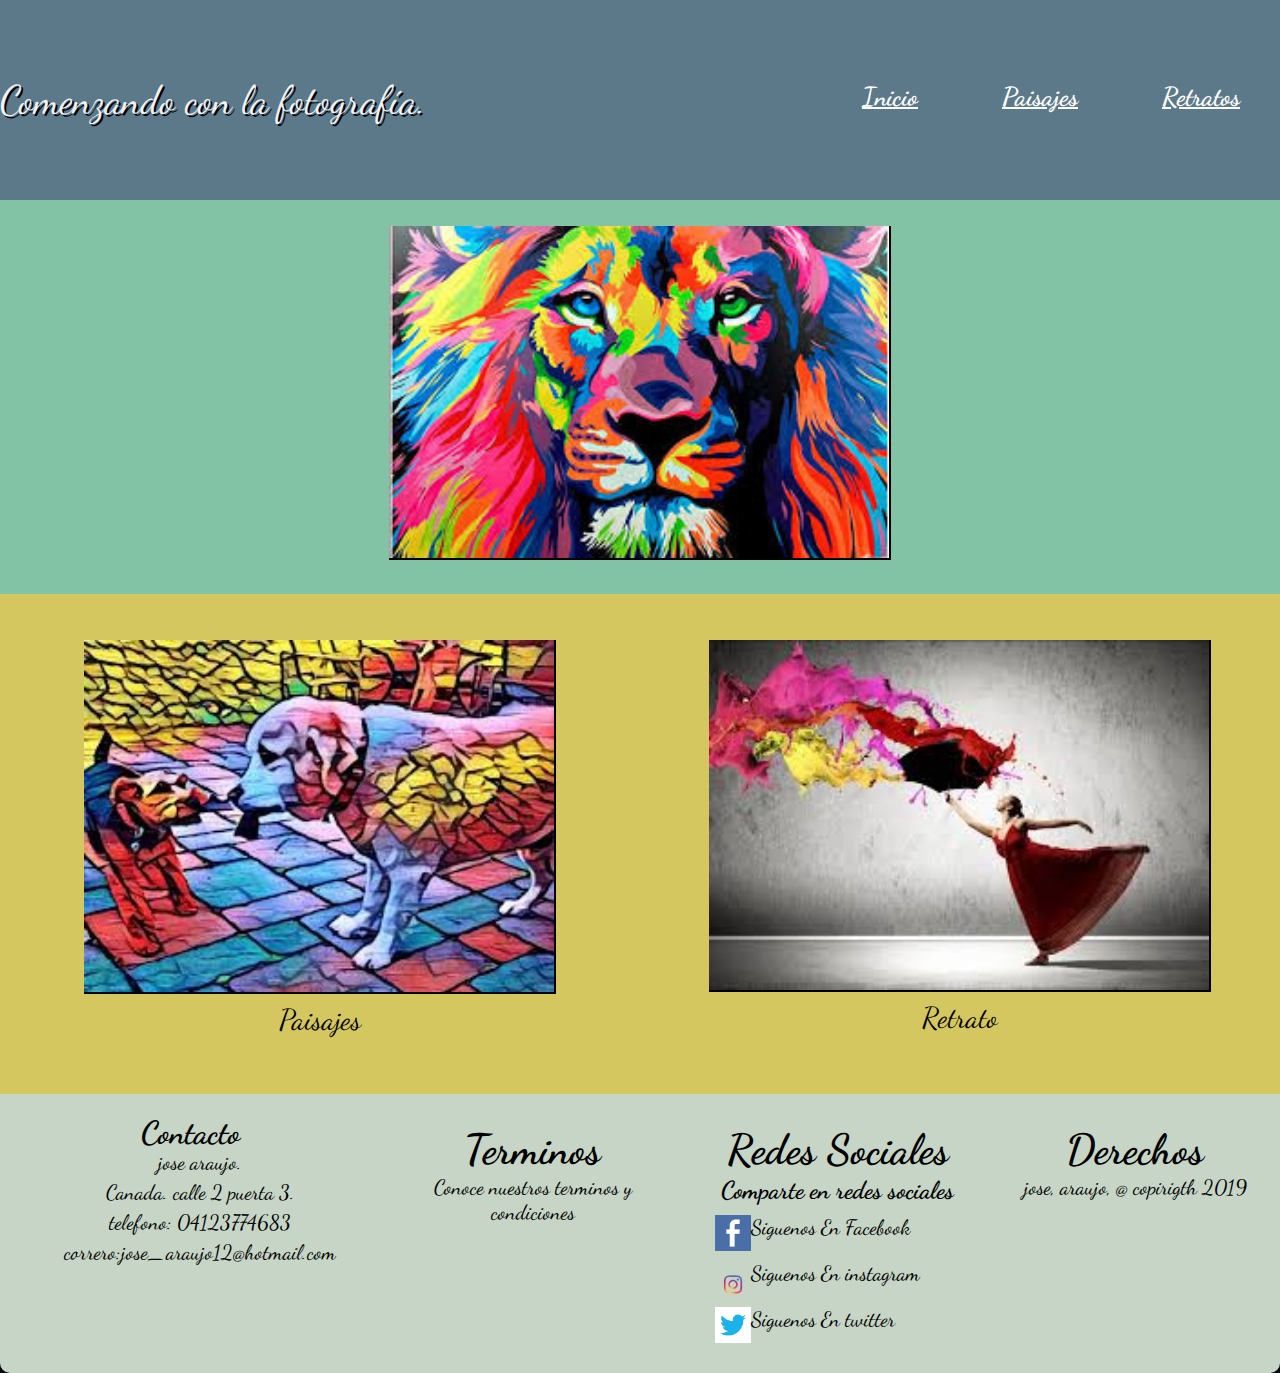
<file: index.html>
<!DOCTYPE html>
  <html>
  <head>
    <meta http-equiv="Content-Type" content="text/html; charset=utf-8"/>
    <meta name="viewport" content="width=device-width,user-scalable=no">
    <title>Comenzando con la fotografía</title>
    <link rel="stylesheet" href="css/estilos.css">
    <link href="https://fonts.googleapis.com/css?family=Dancing+Script&display=swap" rel="stylesheet">
  </head>
  <body>
      <header >
        <div class="">
         <div class="texto">Comenzando con la fotografía.</div>
            <nav>
              <a  href="#">Inicio</a>
              <a href="Paisaje.html">Paisajes</a>
              <a href="Retratos.html">Retratos</a>
            </nav>
       </div>
      </header>

        <div id="wrapper">
        <section>
          <article id="columna1">
          		<img src="imagen/tigre.jpg" alt="tigre" title="foto">
         </article>
          <article id="columna2">
              <img src="imagen/perro.jpg" alt="perro" title="foto"  style=" margin-top:20px;">
              <figcaption>Paisajes</figcaption>
          </article>
          <article id="columna3">
              <img src="imagen/mujer.jpg" alt="mujer" title="foto"style=" margin-top:20px;">
              <figcaption>Retrato</figcaption>
          </article>
        </section>
  </body>

        <footer>
          <div class="contenedor-de-todo">
            <div class="contenedor-body">
              <div class="columna4">
                <h1> Contacto</h1>
                <div class="row1">
                  <label>jose araujo. </label>
                </div>
                <div class="row1">
                  <label>Canada. calle 2 puerta 3. </label>
                </div>
                <div class="row1">
                  <label>telefono: 04123774683 </label>
                  </div>
                  <div class="row1">
                    <label>correro:jose_araujo12@hotmail.com </label>
                  </div>
              </div></div>
              <div class="columna5">
                <h1>Terminos</h1>
                <p>Conoce nuestros terminos y condiciones</p>
              </div>
              <div class="columna6">
                <h1>Redes Sociales</h1>
                <h3>Comparte en redes sociales </h3>
                <div class="row">
                  <img src="iconos/face.png">
                  <label>Siguenos En  Facebook </label>
               </div>
               <div class="row">
                      <img src="iconos/insta.png">
                 <label>Siguenos En instagram </label>
               </div>
               <div class="row">
                    <img src="iconos/twi.png">
                    <label>Siguenos En twitter</label>
              </div></div>
              <div class="columna7">
                  <h1>Derechos</h1>
                  <p>jose, araujo, @ copirigth 2019</p>
              </div>
            </div>
        </footer>
  </html>
</file>
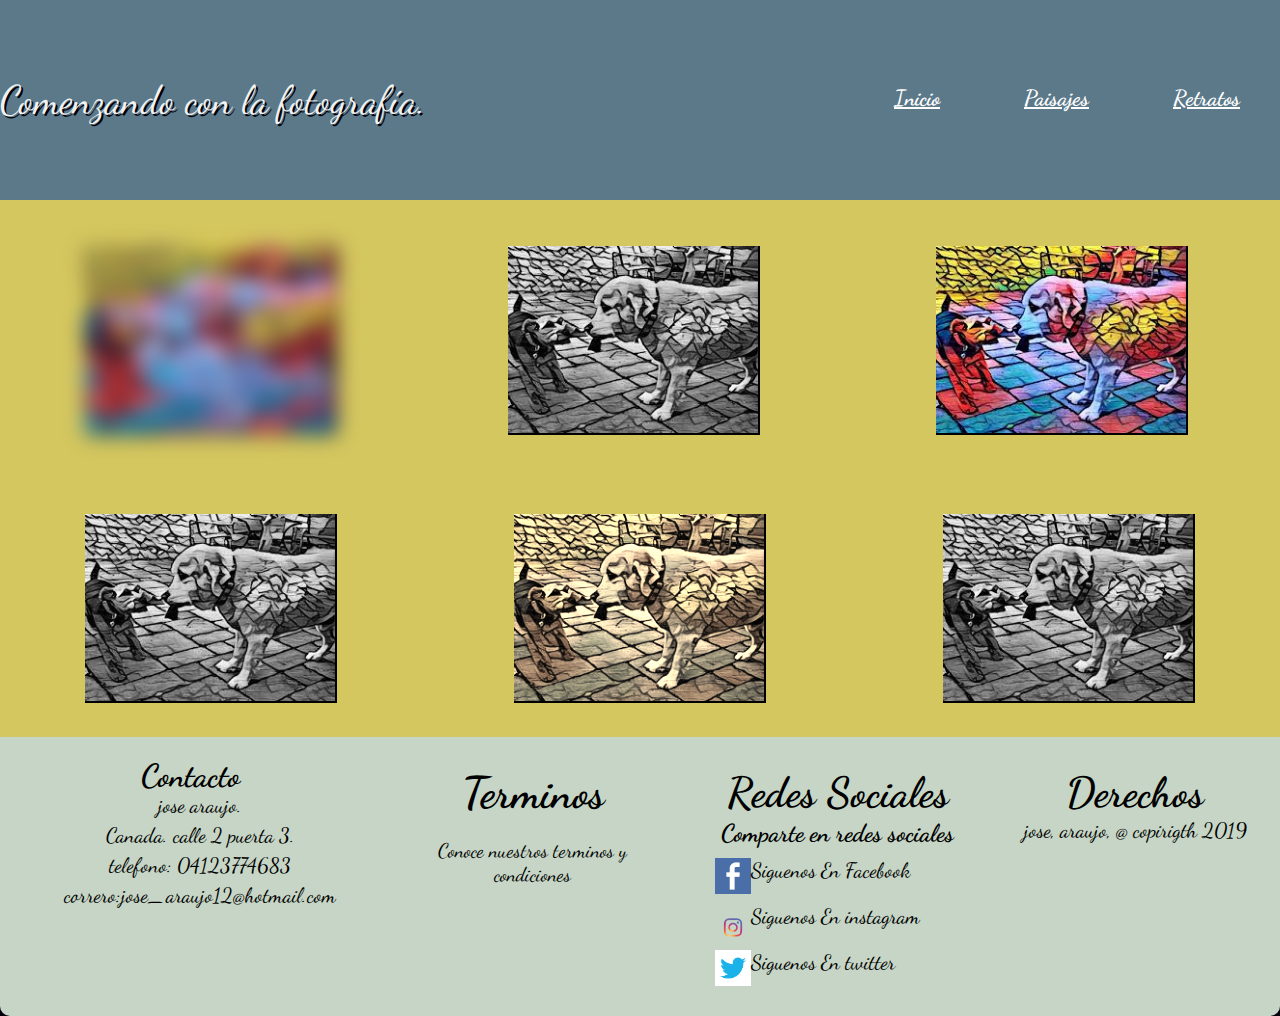
<file: Paisaje.html>
<!DOCTYPE html>
  <html>
    <head>
      <meta http-equiv="Content-Type" content="text/html; charset=utf-8"/>
      <meta name="viewport" content="width=device-width,user-scalable=no">
      <title>Comenzando con la fotografía</title>
      <link rel="stylesheet" href="css/estilospaisajes.css">
      <link href="https://fonts.googleapis.com/css?family=Dancing+Script&display=swap" rel="stylesheet">
    </head>
  <body>
      <header >
        <div class="">
         <div class="textoo">Comenzando con la fotografía.</div>
            <nav>
              <a  href="index.html"> Inicio </a>
              <a href="#">Paisajes</a>
              <a href="Retratos.html">Retratos</a>
            </nav>
      </div>
      </header>
        <div id="wrapper">
        <section>
          <article id="columna1">
          		<img src="imagen2/perro1.jpg" alt="perro" title="foto" style=" margin-top:20px;">
          </article>
          <article id="columna11">
                <img src="imagen2/perro2.jpg" alt="perro" title="foto" style=" margin-top:20px;">
          </article>
         <article id="columna111">
              <img src="imagen2/perro3.jpg" alt="perro" title="foto"  style=" margin-top:20px;">
          </article>
          <article id="columna2">
               <img src="imagen2/perro4.jpg" alt="perro" title="foto"  style=" margin-top:20px;">
           </article>
          <article id="columna22">
              <img src="imagen2/perro5.jpg" alt="perro" title="foto"style=" margin-top:20px;">
          </article>
          <article id="columna222">
              <img src="imagen2/perro6.jpg" alt="perro" title="foto"style=" margin-top:20px;">
          </article>
        </section>
  </body>
        <footer>
          <div class="contenedor-de-todo">
            <div class="contenedor-body">
              <div class="columna4">
                <h1> Contacto</h1>
                <div class="row1">
                  <label>jose araujo. </label>
                </div>
                <div class="row1">
                  <label>Canada. calle 2 puerta 3. </label>
                </div>
                <div class="row1">
                  <label>telefono: 04123774683 </label>
                  </div>
                  <div class="row1">
                    <label>correro:jose_araujo12@hotmail.com </label>
                  </div>
              </div></div>
              <div class="columna5">
                <h1>Terminos</h1>
                <p>Conoce nuestros terminos y condiciones</p>
              </div>
              <div class="columna6">
                <h1>Redes Sociales</h1>
                <h3>Comparte en redes sociales </h3>
                <div class="row">
                  <img src="iconos/face.png">
                  <label>Siguenos En  Facebook </label>
               </div>
               <div class="row">
                      <img src="iconos/insta.png">
                 <label>Siguenos En instagram </label>
               </div>
               <div class="row">
                    <img src="iconos/twi.png">
                    <label>Siguenos En twitter</label>
              </div></div>
              <div class="columna7">
                  <h1>Derechos</h1>
                  <p>jose, araujo, @ copirigth 2019</p>
              </div>
            </div>
        </footer>
  </html>
</file>
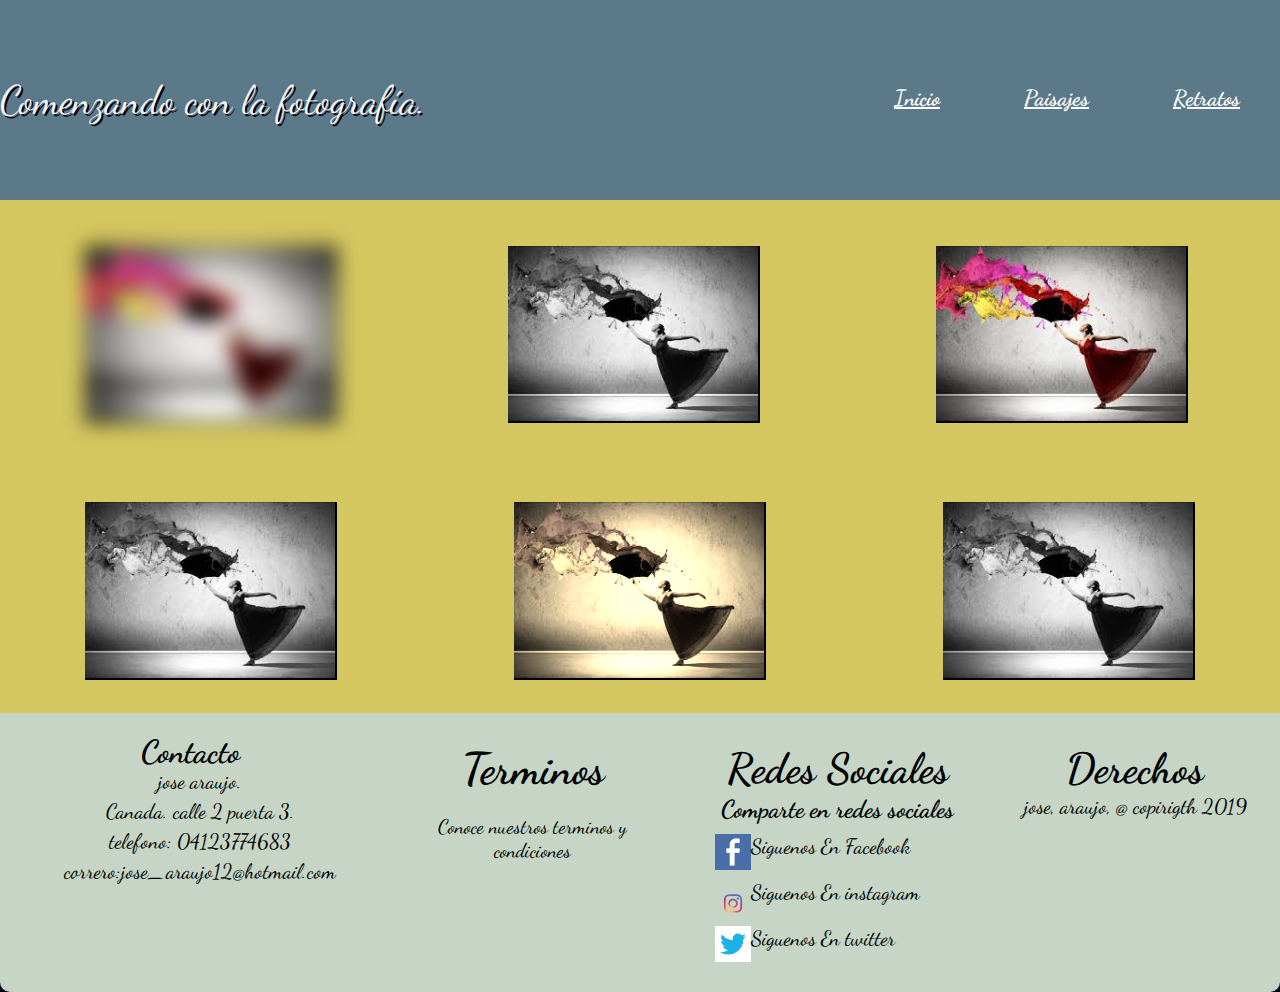
<file: Retratos.html>
<!DOCTYPE html>
  <html>
    <head>
      <meta http-equiv="Content-Type" content="text/html; charset=utf-8"/>
      <meta name="viewport" content="width=device-width,user-scalable=no">
      <title>Comenzando con la fotografía</title>
      <link rel="stylesheet" href="css/estilosretratos.css">
      <link href="https://fonts.googleapis.com/css?family=Dancing+Script&display=swap" rel="stylesheet">
    </head>
  <body>
      <header >
        <div class="">
         <div class="textoo">Comenzando con la fotografía.</div>
              <nav>
                <a  href="index.html"> Inicio </a>
                <a href="Paisaje.html">Paisajes</a>
                <a href="#">Retratos</a>
              </nav>
       </div>
      </header>
        <div id="wrapper">
        <section>
          <article id="columna1">
          		<img src="imagen3/mujer1.jpg" alt="mujer" title="foto" style=" margin-top:20px;">
          </article>
          <article id="columna11">
                <img src="imagen3/mujer2.jpg" alt="mujer" title="foto" style=" margin-top:20px;">
          </article>
         <article id="columna111">
              <img src="imagen3/mujer3.jpg" alt="mujer" title="foto"  style=" margin-top:20px;">
          </article>
          <article id="columna2">
               <img src="imagen3/mujer4.jpg" alt="mujer" title="foto"  style=" margin-top:20px;">
           </article>
          <article id="columna22">
              <img src="imagen3/mujer5.jpg" alt="mujer" title="foto"style=" margin-top:20px;">
          </article>
          <article id="columna222">
              <img src="imagen3/mujer6.jpg" alt="mujer" title="foto"style=" margin-top:20px;">
          </article>
        </section>
  </body>
        <footer>
          <div class="contenedor-de-todo">
            <div class="contenedor-body">
              <div class="columna4">
                <h1> Contacto</h1>
                <div class="row1">
                  <label>jose araujo. </label>
                </div>
                <div class="row1">
                  <label>Canada. calle 2 puerta 3. </label>
                </div>
                <div class="row1">
                  <label>telefono: 04123774683 </label>
                  </div>
                  <div class="row1">
                    <label>correro:jose_araujo12@hotmail.com </label>
                  </div>
              </div></div>
              <div class="columna5">
                <h1>Terminos</h1>
                <p>Conoce nuestros terminos y condiciones</p>
              </div>
              <div class="columna6">
                <h1>Redes Sociales</h1>
                <h3>Comparte en redes sociales </h3>
                <div class="row">
                  <img src="iconos/face.png">
                  <label>Siguenos En  Facebook </label>
               </div>
               <div class="row">
                      <img src="iconos/insta.png">
                 <label>Siguenos En instagram </label>
               </div>
               <div class="row">
                    <img src="iconos/twi.png">
                    <label>Siguenos En twitter</label>
              </div></div>
              <div class="columna7">
                  <h1>Derechos</h1>
                  <p>jose, araujo, @ copirigth 2019</p>
              </div>
            </div>
        </footer>
  </html>
</file>
<file: css/estilos.css>
*{
	margin:0;
}

	body{
		background-color:#02010a;
	font-family: 'Dancing Script',cursive;
	}

	header{
		width: 100%;
		overflow: hidden;
		margin-bottom: 0px;
		background: #5b7989;
		text-decoration: underline;
	}
	.wrapper {
		width: 90%;
		max-width: 1000px;
		margin: auto;
		overflow: hidden;
	}
	header .texto {
		color: #f2f2f2;
		font-size: 40px;
		line-height: 200px;
		float:left;
		text-shadow: 2px 2px #02010a;
		 }
		 header nav{
	float: right;
	line-height: 200px;
	text-shadow: 2px #ffff;
	 }
		header nav a{
			display: inline-block;
			color:#ffff;
			text-decoration: underline;
			padding: 10px 40px;
			line-height: normal;
			font-size: 26px;
			font-weight: bold;
		}
		footer {
		background: #C6d5c5;
		width: 1349px;
		height: 100%;
			overflow: hidden;
			border-radius: 0px 0px 10px 10px;
			margin: auto;
		}
	 .contenedor-de-todo{
		max-width: 100%;
		display: flex;
		margin: auto;
	justify-content:center;
	}
	.contenedor-body{
		display: flex;
		justify-content: center;
		line-height: 19px;
	}
		.columna4{
			width: 320px;
			padding: 30px;
			text-align: center;
		 }
		.columna4 label p{
		margin-top:20px;
		font-size: 14px;
			 }
		.columna5{
			width: 320px;
		  padding: 30px;
			text-align: center;
			    font-size: 21px;
		}

		}
		.columna5 p{
			font-size: 14px;
			margin-top:20px;
		}
		.columna6{
			width: 320px;
			margin-top:5px 5px 5px 5px;
			text-align: center;
				padding: 30px;
				    font-size: 21px;
		}
		.row{
			margin-top:10px;
			display: flex;
			}

			.row img{
				whidth:36px;
				height: 36px;
			}
			.row1 label{
				margin-top: 10px;
				margin-left: 20px;
				max-width: 140px;
				font-size: 21px;
			}
			.row1{
				margin-top: 10px;
			}


	.columna7{
		width: 300px;
		margin-top:5px 5px 5px 5px;
		text-align: center;
			padding: 30px;
			    font-size: 21px;
	}

		article{
			box-sizing: border-box;
			float:left;
			height: 100%;
			background-color: grey;
			padding: 2%;
			text-align: center;
			height: 500px;
	  font-size: 29px;
		}

			#columna1{
			background-color: #82c3a6;
			width: 100%;
			height:	100%;
			}
			#columna1 img{
				 width: 500px;
				border-left-width: 0px;
				border-top-width: 0px;
				border-bottom: 2px;
				border-right: 2px;
				border-style: solid;
			}
			#columna2{
			background-color: #d5c75f ;
			width: 50%;
			}

		#columna2 img{
			width: 470px;
			border-left-width: 0px;
			border-top-width: 0px;
			border-bottom: 2px;
			border-right: 2px;
			border-style: solid;
		}
			#columna2 img:hover{
				-webkit-transform: rotate(10deg);
			transform: rotate(10deg);
			filter: drop-shadow(0px 0px 5px #82c3a6 );
			border-right: 2px #82c3a6;
			border-bottom: 2px #82c3a6;
			}

			#columna3{
			background-color: #d5c75f ;
			width: 50%;
			}
			#columna3 img{
				 width: 500px;
				border-left-width: 0px;
				border-top-width: 0px;
				border-bottom: 2px;
				border-right: 2px;
				border-style: solid;
			}
			#columna3 img:hover{
				transform: translate(20px,-5px);
				filter: drop-shadow(0px 0px 5px #82c3a6 );
				 border-right: 2px #82c3a6;
				 border-bottom: 2px #82c3a6;

			}
			@media screen and (max-width: 950px){

			header .texto,
			header nav{
				width:100%;
				text-align: center;
				line-height:50px;
		    border-radius:10px 10px 10px 10px;
				margin: 0 auto;
			}
			footer .contenedor-de-todo,
		  footer	.container-body{
				flex-wrap: wrap;
				width: 100%;
				text-align: left;
	      line-height: 30px;
	      }
				 header nav a {
					 padding: 13px 20px;
					 font-size: 26px;
				 }
	    .columna4,
			.columna5,
			.columna6,
			.columna7{
				margin-top:-7px;
	text-align: left;

			}
			#columna1{
			width: 100%;
			background-color: #82c3a6;
			}
			#columna2{
			width: 100%;
				height: 50%;
			background-color: #d5c75f;
			}
			#columna3{
			width: 100%;
			height: 50%;
			background-color: #d5c75f;
			}

				}

		header{
		width:100%;
		}
		footer{
			width: 100%;
		}
		.menu{
		 float:center;
			}
			@media screen and (max-width: 720px){

			#wrapper{
					width: 100%;
					margin: 0 auto;
				}
				#columna1	{
				width: 100%;
				background-color: #82c3a6;
				}
				#columna1 img{
					 width: 400px;
					border-left-width: 0px;
					border-top-width: 0px;
					border-bottom: 2px;
					border-right: 2px;
					border-style: solid;
				 }
				#columna2	{
				width: 100%;
					height: 50%;
				background-color: #d5c75f;
				}
				#columna2 img{
					 width: 390px;
					border-left-width: 0px;
					border-top-width: 0px;
					border-bottom: 2px;
					border-right: 2px;
					border-style: solid;
				 }
				#columna3	{
				width: 100%;
				height: 50%;
				background-color: #d5c75f;
				}
				#columna3 img{
					 width: 400px;
					border-left-width: 0px;
					border-top-width: 0px;
					border-bottom: 2px;
					border-right: 2px;
					border-style: solid;
				 }


			header{
			width:100%;

			}
			.menu{
			 float:center;



			}

			}
			@media screen and (max-width: 480px){

			#wrapper{

					width: 100%;
					margin: 0 auto;
				}

				#columna1{
				width: 100%;
				background-color: #82c3a6;
				}
				#columna1 img{
					 width: 250px;
					border-left-width: 0px;
					border-top-width: 0px;
					border-bottom: 2px;
					border-right: 2px;
					border-style: solid;
				 }
				#columna2{
				width: 100%;
					height: 50%;
				background-color: #d5c75f;
				}
				#columna2 img{
					 width: 235px;
					border-left-width: 0px;
					border-top-width: 0px;
					border-bottom: 2px;
					border-right: 2px;
					border-style: solid;
				 }
				#columna3{
				width: 100%;
				height: 50%;
				background-color: #d5c75f;
				}
				#columna3 img{
					 width: 250px;
					border-left-width: 0px;
					border-top-width: 0px;
					border-bottom: 2px;
					border-right: 2px;
					border-style: solid;
				 }
			header{
			width:100%;
			}
			.menu{
			 float:center;
			}
			header nav a {
				padding: 13px 20px;
				font-size: 18px;
		}
</file>
<file: css/estilospaisajes.css>
*{
    	margin:0;
       }

  body{
    	background-color:#02010a;
      font-family: 'Dancing Script',cursive;
        }
  header{
    width: 100%;
    overflow: hidden;
    margin-bottom: 0px;
    background: #5b7989;
    text-decoration: underline;
          }
  .wrapper {
  	width: 90%;
  	max-width: 1000px;
    margin: auto;
    overflow: hidden;
             }
   header .textoo {
    color: #f2f2f2;
  	font-size: 40px;
  	line-height: 200px;
  	float:left;
    text-shadow: 2px 2px #02010a;
    	 }
    header nav{
     float: right;
     line-height: 200px;
     text-shadow: 2px #ffff;
             }
    header nav a{
     display: inline-block;
  	 color:#ffff;
     text-decoration: underline;
     padding: 10px 40px;
     line-height: normal;
     font-size: 22px;
     font-weight: bold;
       	}
  	footer {
    	background: #C6d5c5;
    	width: 100%;
    	height: 100%;
    	overflow: hidden;
      border-radius: 0px 0px 10px 10px;
    	margin: auto;

    }
     .contenedor-de-todo{
    	max-width: 100%;
    	display: flex;
    	margin: auto;
    justify-content:center;
    }
    .contenedor-body{
    	display: flex;
    	justify-content: center;
    	line-height: 19px;
      }
    	.columna4{
    		width: 320px;
    		padding: 30px;
    		text-align: center;
    	 }

    	.columna4 label p{
    	margin-top:20px;
    	font-size: 14px;
    		 }
    	.columna5{
    		width: 320px;
    	  padding: 30px;
    		text-align: center;
    		font-size: 22px;
    	}
    	.columna5 p{
    		font-size: 20px;
    		margin-top:20px;
    	}
    	.columna6{
    		width: 320px;
    		margin-top:5px 5px 5px 5px;
    		text-align: center;
        padding: 30px;
    		font-size: 21px;
    	}
    	.row{
    		margin-top:10px;
    		display: flex;
    		}

    		.row img{
    			whidth:36px;
    			height: 36px;
    		}
    		.row1 label{
    			margin-top: 10px;
    			margin-left: 20px;
    			max-width: 140px;
    			font-size: 21px;
    		}
    		.row1{
    			margin-top: 10px;
    		}
    .columna7{
    	width: 300px;
    	margin-top:5px 5px 5px 5px;
    	text-align: center;
    	padding: 30px;
    	font-size: 21px;
    }
    	article{
    		box-sizing: border-box;
    		float:left;
    		height: 100%;
    		background-color: grey;
    		padding: 2%;
    		text-align: center;
        font-size: 29px;
    	}

    		#columna1{
    		background-color:#d5c75f ;
    		width: 33%;
      }
    		#columna1 img{
    			 width: 250px;
    			border-left-width: 0px;
    			border-top-width: 0px;
    			border-bottom: 2px;
    			border-right: 2px;
    			border-style: solid;
          filter:blur(10px);
        }

    		#columna11{
    		background-color: #d5c75f ;
    		width: 33%;
    		}

    	#columna11 img{
    		width: 250px;
    		border-left-width: 0px;
    		border-top-width: 0px;
    		border-bottom: 2px;
    		border-right: 2px;
    		border-style: solid;
        filter:grayscale(100%);
    	}
    		#columna111{
    		background-color: #d5c75f ;
    		width: 34%;
        height: 50%;
    		}
    		#columna111 img{
    			 width: 250px;
    			border-left-width: 0px;
    			border-top-width: 0px;
    			border-bottom: 2px;
    			border-right: 2px;
    			border-style: solid;
    		}
        #columna2{
    		background-color: #d5c75f ;
    		width: 33%;
    		height:	50%;
    		}
    		#columna2 img{
    			 width: 250px;
    			border-left-width: 0px;
    			border-top-width: 0px;
    			border-bottom: 2px;
    			border-right: 2px;
    			border-style: solid;
          filter:grayscale(100%);
    		}
    		#columna22{
    		background-color: #d5c75f ;
    		width: 34%;
        height: 50%;
    		}
    	#columna22 img{
    		width: 250px;
    		border-left-width: 0px;
    		border-top-width: 0px;
    		border-bottom: 2px;
    		border-right: 2px;
    		border-style: solid;
        filter:sepia(90%);
    	}
    		#columna222{
    		background-color: #d5c75f ;
    		width: 33%;
        height: 50%;
    		}
    		#columna222 img{
    			 width: 250px;
    			border-left-width: 0px;
    			border-top-width: 0px;
    			border-bottom: 2px;
    			border-right: 2px;
    			border-style: solid;
          filter:grayscale(100%);
          }
          @media screen and (max-width: 1024px){
            header .textoo,
           header nav{
             width:100%;
             text-align: center;
             line-height:100px;
             border-radius:10px 10px 10px 10px;
             margin: 0 auto;
             font-size: 52px;
             }

             header nav a {
               padding: 11px 12px;
               font-size: 26px;
             }
           footer .contenedor-de-todo,
           footer	.container-body{
               width: 100%;
             text-align: center;
              line-height: 30px;
              flex-wrap: wrap;
              }

              article{
                box-sizing: border-box;
                float:left;
                height: 100%;
                background-color: grey;
                padding: 2%;
                text-align: center;
                font-size: 290px;
              }

            .columna4,
           .columna5,
           .columna6,
           .columna7{
             margin-top:-7px;
            text-align:center;
           }
           #columna1{
           width: 50%;
           height: 50%;
           background-color: #d5c75f;
           }
           #columna1 img{
              width: 300px;
             border-left-width: 0px;
             border-top-width: 0px;
             border-bottom: 2px;
             border-right: 2px;
             border-style: solid;
             filter:blur(10px);
           }
           #columna11{

             width: 50%;
             height: 50%;
             background-color: #d5c75f;
           }
           #columna11 img{
             width: 300px;
             border-left-width: 0px;
             border-top-width: 0px;
             border-bottom: 2px;
             border-right: 2px;
             border-style: solid;
             filter:grayscale(100%);
           }
           #columna111{
             width: 50%;
             height: 50%;
             background-color: #d5c75f;
           }
           #columna111 img{
              width:300px;
             border-left-width: 0px;
             border-top-width: 0px;
             border-bottom: 2px;
             border-right: 2px;
             border-style: solid;
           }
           #columna2{
             width: 50%;
             height: 50%;
             background-color: #d5c75f;
           }
           #columna2 img{
              width: 300px;
             border-left-width: 0px;
             border-top-width: 0px;
             border-bottom: 2px;
             border-right: 2px;
             border-style: solid;
             filter:grayscale(100%);
           }
           #columna22{
             width: 50%;
             height: 50%;
             background-color: #d5c75f;
           }
           #columna22 img{
             width: 300px;
             border-left-width: 0px;
             border-top-width: 0px;
             border-bottom: 2px;
             border-right: 2px;
             border-style: solid;
             filter:sepia(90%);
           }
           #columna222{
             width: 50%;
             height: 50%;
             background-color: #d5c75f;
           }
           #columna222 img{
              width: 300px;
             border-left-width: 0px;
             border-top-width: 0px;
             border-bottom: 2px;
             border-right: 2px;
             border-style: solid;
             filter:grayscale(100%);
             }
          }

         @media screen and (max-width: 865px){
           header .textoo,
       		header nav{
       			width:100%;
       			text-align: center;
       			line-height:50px;
       	border-radius:10px 10px 10px 10px;
       			margin: 0 auto;

            header nav a {
              padding: 11px 12px;
              font-size: 26px;
       		}
       		footer .contenedor-de-todo,
       	  footer	.container-body{
       			flex-wrap: wrap;

       			width: 100%;
       			text-align: left;
             line-height: 30px;
       		}
           .columna4,
       		.columna5,
       		.columna6,
       		.columna7{
       			margin-top:-7px;
       text-align: left;
       		}
          #columna1{
          width: 100%;
          background-color: #d5c75f;
          }
          #columna1 img{
      			 width: 500px;
      			border-left-width: 0px;
      			border-top-width: 0px;
      			border-bottom: 2px;
      			border-right: 2px;
      			border-style: solid;
            filter:blur(10px);
          }
          #columna11{
          width: 100%;
          background-color: #d5c75f;
          }
          #columna11 img{
        		width: 500px;
        		border-left-width: 0px;
        		border-top-width: 0px;
        		border-bottom: 2px;
        		border-right: 2px;
        		border-style: solid;
            filter:grayscale(100%);
        	}
          #columna111{
          width: 100%;
          background-color: #d5c75f;
          }
          #columna111 img{
             width: 500px;
            border-left-width: 0px;
            border-top-width: 0px;
            border-bottom: 2px;
            border-right: 2px;
            border-style: solid;
          }
          #columna2{
          width: 100%;
          background-color: #d5c75f;
          }
          #columna2 img{
      			 width: 500px;
      			border-left-width: 0px;
      			border-top-width: 0px;
      			border-bottom: 2px;
      			border-right: 2px;
      			border-style: solid;
            filter:grayscale(100%);
      		}
          #columna22{
          width: 100%;
          background-color: #d5c75f;
          }
          #columna22 img{
            width: 500px;
            border-left-width: 0px;
            border-top-width: 0px;
            border-bottom: 2px;
            border-right: 2px;
            border-style: solid;
            filter:sepia(90%);
          }
          #columna222{
          width: 100%;
          background-color: #d5c75f;
          }
          #columna222 img{
             width: 500px;
            border-left-width: 0px;
            border-top-width: 0px;
            border-bottom: 2px;
            border-right: 2px;
            border-style: solid;
            filter:grayscale(100%);
            }
         }

         @media screen and (max-width: 640px){
           header .textoo,
           header nav{
             width:100%;
             text-align: center;
             line-height:50px;
         border-radius:10px 0px 0px 15px;
             margin: 0 auto;

           }
           footer .contenedor-de-todo,
           footer	.container-body{
             flex-wrap: wrap;

             width: 100%;
             text-align: left;
             line-height: 30px;
             }

           .columna4,
           .columna5,
           .columna6,
           .columna7{
             margin-top:-7px;
       text-align: left;

           }
          #columna1{
          width: 100%;
          background-color: #d5c75f;
          }
          #columna1 img{
            width: 250px;
           border-left-width: 0px;
           border-top-width: 0px;
           border-bottom: 2px;
           border-right: 2px;
           border-style: solid;
            filter:blur(10px);
          }
          #columna11{
          width: 100%;
          background-color: #d5c75f;
          }
          #columna11 img{
           width: 250px;
           border-left-width: 0px;
           border-top-width: 0px;
           border-bottom: 2px;
           border-right: 2px;
           border-style: solid;
            filter:grayscale(100%);
         }
          #columna111{
          width: 100%;
          background-color: #d5c75f;
          }
          #columna111 img{
             width: 250px;
            border-left-width: 0px;
            border-top-width: 0px;
            border-bottom: 2px;
            border-right: 2px;
            border-style: solid;
          }
          #columna2{
          width: 100%;
          background-color: #d5c75f;
          }
          #columna2 img{
            width:250px;
           border-left-width: 0px;
           border-top-width: 0px;
           border-bottom: 2px;
           border-right: 2px;
           border-style: solid;
            filter:grayscale(100%);
         }
          #columna22{
          width: 100%;
          background-color: #d5c75f;
          }
          #columna22 img{
            width: 250px;
            border-left-width: 0px;
            border-top-width: 0px;
            border-bottom: 2px;
            border-right: 2px;
            border-style: solid;
            filter:sepia(90%);
          }
          #columna222{
          width: 100%;
          background-color: #d5c75f;
          }
          #columna222 img{
             width: 250px;
            border-left-width: 0px;
            border-top-width: 0px;
            border-bottom: 2px;
            border-right: 2px;
            border-style: solid;
            filter:grayscale(100%);
            }
         }
         @media screen and (max-width: 460px){
           header .textoo,
           header nav{
             width:100%;
             text-align: center;
             line-height:50px;
         border-radius:10px 0px 0px 15px;
             margin: 0 auto;

           }
           footer .contenedor-de-todo,
           footer	.container-body{
             flex-wrap: wrap;

             width: 100%;
             text-align: left;
             line-height: 30px;
             }

           .columna4,
           .columna5,
           .columna6,
           .columna7{
             margin-top:-7px;
       text-align: left;

           }
          #columna1{
          width: 100%;
          background-color: #d5c75f;
          }
          #columna1 img{
            width: 250px;
           border-left-width: 0px;
           border-top-width: 0px;
           border-bottom: 2px;
           border-right: 2px;
           border-style: solid;
            filter:blur(10px);
          }
          #columna11{
          width: 100%;
          background-color: #d5c75f;
          }
          #columna11 img{
           width: 250px;
           border-left-width: 0px;
           border-top-width: 0px;
           border-bottom: 2px;
           border-right: 2px;
           border-style: solid;
            filter:grayscale(100%);
         }
          #columna111{
          width: 100%;
          background-color: #d5c75f;
          }
          #columna111 img{
             width: 250px;
            border-left-width: 0px;
            border-top-width: 0px;
            border-bottom: 2px;
            border-right: 2px;
            border-style: solid;
          }
          #columna2{
          width: 100%;
          background-color: #d5c75f;
          }
          #columna2 img{
            width:250px;
           border-left-width: 0px;
           border-top-width: 0px;
           border-bottom: 2px;
           border-right: 2px;
           border-style: solid;
            filter:grayscale(100%);
         }
          #columna22{
          width: 100%;
          background-color: #d5c75f;
          }
          #columna22 img{
            width: 250px;
            border-left-width: 0px;
            border-top-width: 0px;
            border-bottom: 2px;
            border-right: 2px;
            border-style: solid;
            filter:sepia(90%);
          }
          #columna222{
          width: 100%;
          background-color: #d5c75f;
          }
          #columna222 img{
             width: 250px;
            border-left-width: 0px;
            border-top-width: 0px;
            border-bottom: 2px;
            border-right: 2px;
            border-style: solid;
            filter:grayscale(100%);
            }
         }
</file>
<file: css/estilosretratos.css>
*{
    margin:0;
     }

body{
    background-color:#02010a;
    font-family: 'Dancing Script',cursive;
      }
header{
  width: 100%;
  overflow: hidden;
  margin-bottom: 0px;
  background: #5b7989;
  text-decoration: underline;
        }
.wrapper {
  width: 90%;
  max-width: 1000px;
  margin: auto;
  overflow: hidden;
           }
 header .textoo {
  color: #f2f2f2;
  font-size: 40px;
  line-height: 200px;
  float:left;
  text-shadow: 2px 2px #02010a;
     }
  header nav{
   float: right;
   line-height: 200px;
   text-shadow: 2px #ffff;
           }
  header nav a{
   display: inline-block;
   color:#ffff;
   text-decoration: underline;
   padding: 10px 40px;
   line-height: normal;
   font-size: 22px;
   font-weight: bold;
      }
  footer {
    background: #C6d5c5;
    width: 100%;
    height: 100%;
    overflow: hidden;
    border-radius: 0px 0px 10px 10px;
    margin: auto;

  }
   .contenedor-de-todo{
    max-width: 100%;
    display: flex;
    margin: auto;
  justify-content:center;
  }
  .contenedor-body{
    display: flex;
    justify-content: center;
    line-height: 19px;
    }
    .columna4{
      width: 320px;
      padding: 30px;
      text-align: center;
     }

    .columna4 label p{
    margin-top:20px;
    font-size: 14px;
       }
    .columna5{
      width: 320px;
      padding: 30px;
      text-align: center;
      font-size: 22px;
    }
    .columna5 p{
      font-size: 20px;
      margin-top:20px;
    }
    .columna6{
      width: 320px;
      margin-top:5px 5px 5px 5px;
      text-align: center;
      padding: 30px;
      font-size: 21px;
    }
    .row{
      margin-top:10px;
      display: flex;
      }

      .row img{
        whidth:36px;
        height: 36px;
      }
      .row1 label{
        margin-top: 10px;
        margin-left: 20px;
        max-width: 140px;
        font-size: 21px;
      }
      .row1{
        margin-top: 10px;
      }


  .columna7{
    width: 300px;
    margin-top:5px 5px 5px 5px;
    text-align: center;
    padding: 30px;
    font-size: 21px;
  }




    article{
      box-sizing: border-box;
      float:left;
      height: 100%;
      background-color: grey;
      padding: 2%;
      text-align: center;
      font-size: 29px;
    }

      #columna1{
      background-color:#d5c75f ;
      width: 33%;
    }
      #columna1 img{
         width: 250px;
        border-left-width: 0px;
        border-top-width: 0px;
        border-bottom: 2px;
        border-right: 2px;
        border-style: solid;
        filter:blur(10px);
      }

      #columna11{
      background-color: #d5c75f ;
      width: 33%;
      }

    #columna11 img{
      width: 250px;
      border-left-width: 0px;
      border-top-width: 0px;
      border-bottom: 2px;
      border-right: 2px;
      border-style: solid;
      filter:grayscale(100%);
    }
      #columna111{
      background-color: #d5c75f ;
      width: 34%;
      height: 50%;
      }
      #columna111 img{
         width: 250px;
        border-left-width: 0px;
        border-top-width: 0px;
        border-bottom: 2px;
        border-right: 2px;
        border-style: solid;
      }
      #columna2{
      background-color: #d5c75f ;
      width: 33%;
      height:	50%;
      }
      #columna2 img{
         width: 250px;
        border-left-width: 0px;
        border-top-width: 0px;
        border-bottom: 2px;
        border-right: 2px;
        border-style: solid;
        filter:grayscale(100%);
      }
      #columna22{
      background-color: #d5c75f ;
      width: 34%;
      height: 50%;
      }

    #columna22 img{
      width: 250px;
      border-left-width: 0px;
      border-top-width: 0px;
      border-bottom: 2px;
      border-right: 2px;
      border-style: solid;
      filter:sepia(90%);
    }
      #columna222{
      background-color: #d5c75f ;
      width: 33%;
      height: 50%;
      }
      #columna222 img{
         width: 250px;
        border-left-width: 0px;
        border-top-width: 0px;
        border-bottom: 2px;
        border-right: 2px;
        border-style: solid;
        filter:grayscale(100%);
        }
        @media screen and (max-width: 1024px){
          header .textoo,
         header nav{
           width:100%;
           text-align: center;
           line-height:100px;
           border-radius:10px 10px 10px 10px;
           margin: 0 auto;
           font-size: 52px;
           }

           header nav a {
             padding: 11px 12px;
             font-size: 26px;
           }
         footer .contenedor-de-todo,
         footer	.container-body{
             width: 100%;
           text-align: center;
            line-height: 30px;
            flex-wrap: wrap;

            }

            article{
              box-sizing: border-box;
              float:left;
              height: 100%;
              background-color: grey;
              padding: 2%;
              text-align: center;
              font-size: 290px;
            }

          .columna4,
         .columna5,
         .columna6,
         .columna7{
           margin-top:-7px;
          text-align:center;

         }
         #columna1{
         width: 50%;
         height: 50%;
         background-color: #d5c75f;
         }
         #columna1 img{
            width: 300px;
           border-left-width: 0px;
           border-top-width: 0px;
           border-bottom: 2px;
           border-right: 2px;
           border-style: solid;
           filter:blur(10px);
         }
         #columna11{
           width: 50%;
           height: 50%;
           background-color: #d5c75f;
         }
         #columna11 img{
           width: 300px;
           border-left-width: 0px;
           border-top-width: 0px;
           border-bottom: 2px;
           border-right: 2px;
           border-style: solid;
           filter:grayscale(100%);
         }
         #columna111{
           width: 50%;
           height: 50%;
           background-color: #d5c75f;
         }
         #columna111 img{
            width:300px;
           border-left-width: 0px;
           border-top-width: 0px;
           border-bottom: 2px;
           border-right: 2px;
           border-style: solid;
         }
         #columna2{
           width: 50%;
           height: 50%;
           background-color: #d5c75f;
         }
         #columna2 img{
            width: 300px;
           border-left-width: 0px;
           border-top-width: 0px;
           border-bottom: 2px;
           border-right: 2px;
           border-style: solid;
           filter:grayscale(100%);
         }
         #columna22{
           width: 50%;
           height: 50%;
           background-color: #d5c75f;
         }
         #columna22 img{
           width: 300px;
           border-left-width: 0px;
           border-top-width: 0px;
           border-bottom: 2px;
           border-right: 2px;
           border-style: solid;
           filter:sepia(90%);
         }
         #columna222{
           width: 50%;
           height: 50%;
           background-color: #d5c75f;
         }
         #columna222 img{
            width: 300px;
           border-left-width: 0px;
           border-top-width: 0px;
           border-bottom: 2px;
           border-right: 2px;
           border-style: solid;
           filter:grayscale(100%);
           }
        }


       @media screen and (max-width: 865px){
         header .textoo,
        header nav{
          width:100%;
          text-align: center;
          line-height:50px;
      border-radius:10px 10px 10px 10px;
          margin: 0 auto;

          header nav a {
            padding: 11px 12px;
            font-size: 26px;
        }
        footer .contenedor-de-todo,
        footer	.container-body{
          flex-wrap: wrap;

          width: 100%;
          text-align: left;
           line-height: 30px;


        }
         .columna4,
        .columna5,
        .columna6,
        .columna7{
          margin-top:-7px;
     text-align: left;

        }
        #columna1{
        width: 100%;
        background-color: #d5c75f;
        }
        #columna1 img{
           width: 500px;
          border-left-width: 0px;
          border-top-width: 0px;
          border-bottom: 2px;
          border-right: 2px;
          border-style: solid;
          filter:blur(10px);
        }
        #columna11{
        width: 100%;
        background-color: #d5c75f;
        }
        #columna11 img{
          width: 500px;
          border-left-width: 0px;
          border-top-width: 0px;
          border-bottom: 2px;
          border-right: 2px;
          border-style: solid;
          filter:grayscale(100%);
        }
        #columna111{
        width: 100%;
        background-color: #d5c75f;
        }
        #columna111 img{
           width: 500px;
          border-left-width: 0px;
          border-top-width: 0px;
          border-bottom: 2px;
          border-right: 2px;
          border-style: solid;
        }
        #columna2{
        width: 100%;
        background-color: #d5c75f;
        }
        #columna2 img{
           width: 500px;
          border-left-width: 0px;
          border-top-width: 0px;
          border-bottom: 2px;
          border-right: 2px;
          border-style: solid;
          filter:grayscale(100%);
        }
        #columna22{
        width: 100%;
        background-color: #d5c75f;
        }
        #columna22 img{
          width: 500px;
          border-left-width: 0px;
          border-top-width: 0px;
          border-bottom: 2px;
          border-right: 2px;
          border-style: solid;
          filter:sepia(90%);
        }
        #columna222{
        width: 100%;
        background-color: #d5c75f;
        }
        #columna222 img{
           width: 500px;
          border-left-width: 0px;
          border-top-width: 0px;
          border-bottom: 2px;
          border-right: 2px;
          border-style: solid;
          filter:grayscale(100%);
          }
       }

       @media screen and (max-width: 640px){
         header .textoo,
         header nav{
           width:100%;
           text-align: center;
           line-height:50px;
       border-radius:10px 0px 0px 15px;
           margin: 0 auto;

         }
         footer .contenedor-de-todo,
         footer	.container-body{
           flex-wrap: wrap;

           width: 100%;
           text-align: left;
           line-height: 30px;
           }

         .columna4,
         .columna5,
         .columna6,
         .columna7{
           margin-top:-7px;
     text-align: left;

         }
        #columna1{
        width: 100%;
        background-color: #d5c75f;
        }
        #columna1 img{
          width: 250px;
         border-left-width: 0px;
         border-top-width: 0px;
         border-bottom: 2px;
         border-right: 2px;
         border-style: solid;
          filter:blur(10px);
        }
        #columna11{
        width: 100%;
        background-color: #d5c75f;
        }
        #columna11 img{
         width: 250px;
         border-left-width: 0px;
         border-top-width: 0px;
         border-bottom: 2px;
         border-right: 2px;
         border-style: solid;
          filter:grayscale(100%);
       }
        #columna111{
        width: 100%;
        background-color: #d5c75f;
        }
        #columna111 img{
           width: 250px;
          border-left-width: 0px;
          border-top-width: 0px;
          border-bottom: 2px;
          border-right: 2px;
          border-style: solid;
        }
        #columna2{
        width: 100%;
        background-color: #d5c75f;
        }
        #columna2 img{
          width:250px;
         border-left-width: 0px;
         border-top-width: 0px;
         border-bottom: 2px;
         border-right: 2px;
         border-style: solid;
          filter:grayscale(100%);
       }
        #columna22{
        width: 100%;
        background-color: #d5c75f;
        }
        #columna22 img{
          width: 250px;
          border-left-width: 0px;
          border-top-width: 0px;
          border-bottom: 2px;
          border-right: 2px;
          border-style: solid;
          filter:sepia(90%);
        }
        #columna222{
        width: 100%;
        background-color: #d5c75f;
        }
        #columna222 img{
           width: 250px;
          border-left-width: 0px;
          border-top-width: 0px;
          border-bottom: 2px;
          border-right: 2px;
          border-style: solid;
          filter:grayscale(100%);
          }
       }
       @media screen and (max-width: 460px){
         header .textoo,
         header nav{
           width:100%;
           text-align: center;
           line-height:50px;
       border-radius:10px 0px 0px 15px;
           margin: 0 auto;

         }
         footer .contenedor-de-todo,
         footer	.container-body{
           flex-wrap: wrap;

           width: 100%;
           text-align: left;
           line-height: 30px;
           }

         .columna4,
         .columna5,
         .columna6,
         .columna7{
           margin-top:-7px;
     text-align: left;

         }
        #columna1{
        width: 100%;
        background-color: #d5c75f;
        }
        #columna1 img{
          width: 250px;
         border-left-width: 0px;
         border-top-width: 0px;
         border-bottom: 2px;
         border-right: 2px;
         border-style: solid;
          filter:blur(10px);
        }
        #columna11{
        width: 100%;
        background-color: #d5c75f;
        }
        #columna11 img{
         width: 250px;
         border-left-width: 0px;
         border-top-width: 0px;
         border-bottom: 2px;
         border-right: 2px;
         border-style: solid;
          filter:grayscale(100%);
       }
        #columna111{
        width: 100%;
        background-color: #d5c75f;
        }
        #columna111 img{
           width: 250px;
          border-left-width: 0px;
          border-top-width: 0px;
          border-bottom: 2px;
          border-right: 2px;
          border-style: solid;
        }
        #columna2{
        width: 100%;
        background-color: #d5c75f;
        }
        #columna2 img{
          width:250px;
         border-left-width: 0px;
         border-top-width: 0px;
         border-bottom: 2px;
         border-right: 2px;
         border-style: solid;
          filter:grayscale(100%);
       }
        #columna22{
        width: 100%;
        background-color: #d5c75f;
        }
        #columna22 img{
          width: 250px;
          border-left-width: 0px;
          border-top-width: 0px;
          border-bottom: 2px;
          border-right: 2px;
          border-style: solid;
          filter:sepia(90%);
        }
        #columna222{
        width: 100%;
        background-color: #d5c75f;
        }
        #columna222 img{
           width: 250px;
          border-left-width: 0px;
          border-top-width: 0px;
          border-bottom: 2px;
          border-right: 2px;
          border-style: solid;
          filter:grayscale(100%);
          }
       }
</file>
